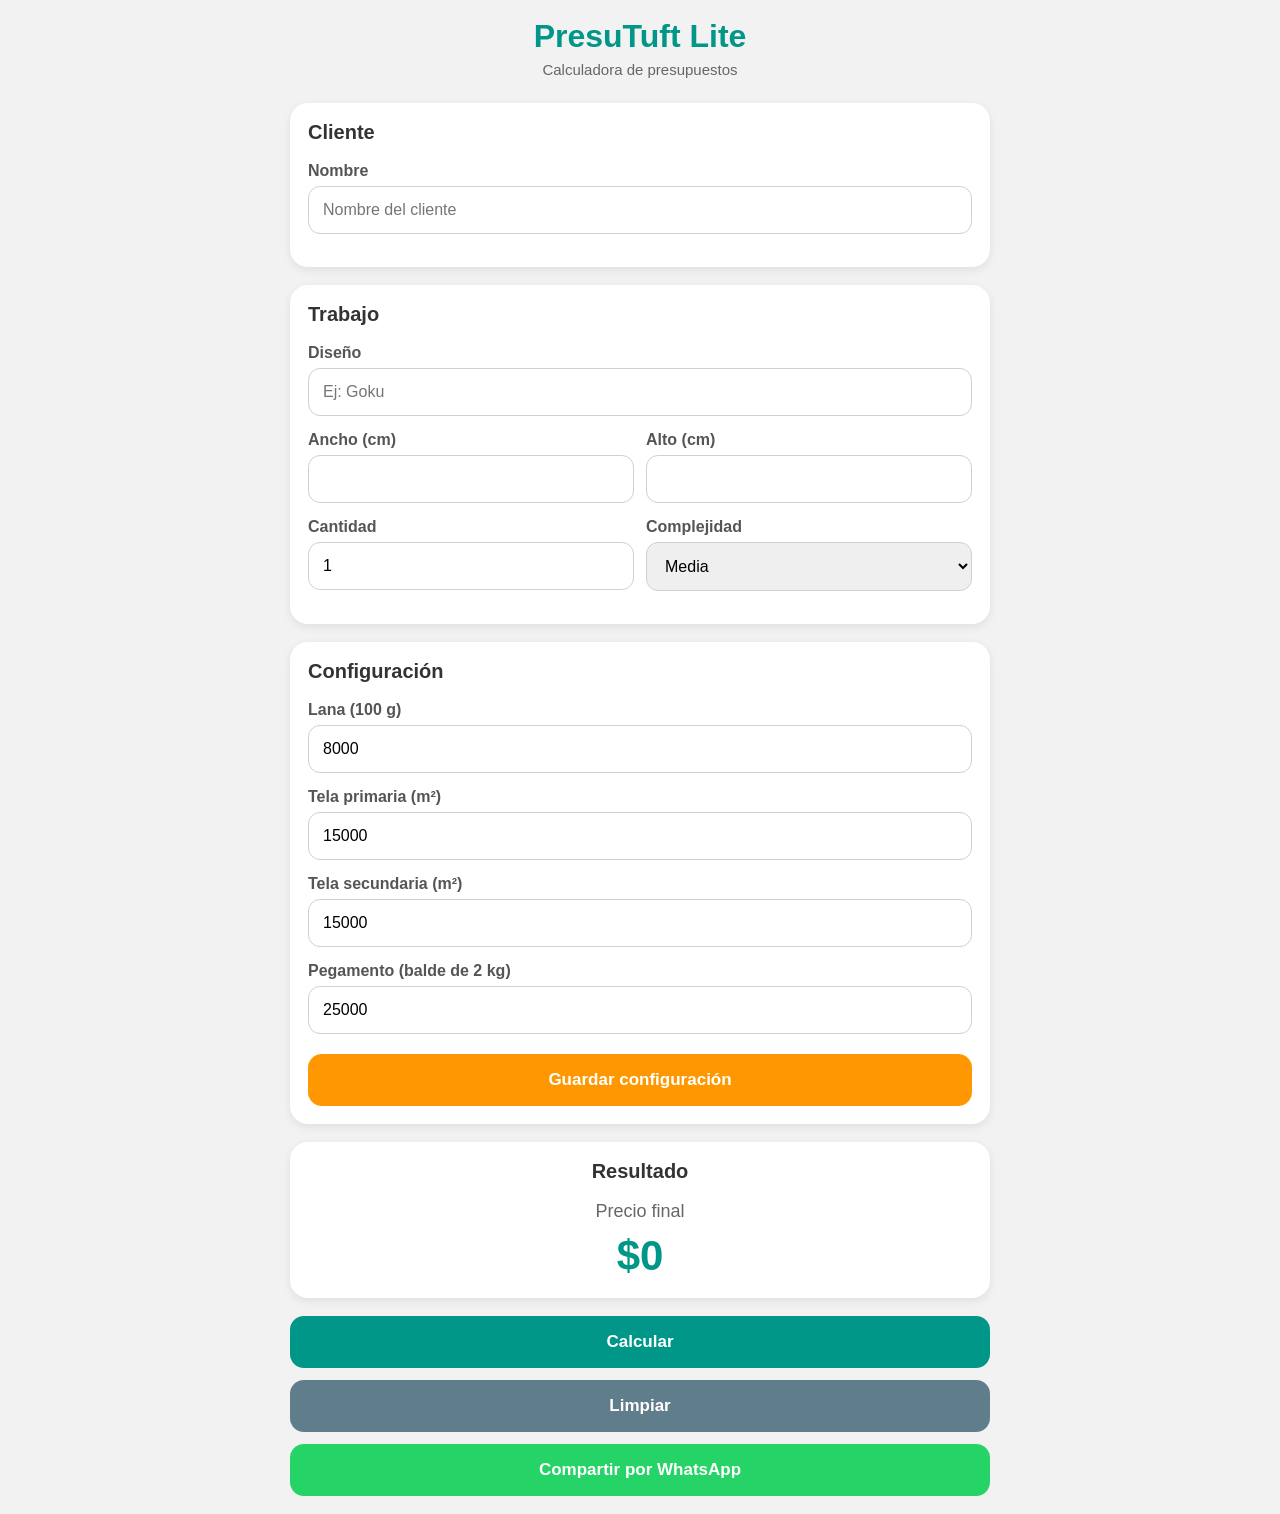
<file: index.html>
<!DOCTYPE html>
<html lang="es">

<head>

<meta charset="UTF-8">

<meta name="viewport" content="width=device-width, initial-scale=1.0">

<title>PresuTuft Lite V1</title>

<link rel="stylesheet" href="02_style.css">

<link rel="manifest" href="manifest.json">

<meta name="theme-color" content="#009688">

<link rel="apple-touch-icon" href="icono-192.png">

</head>

<body>

<div class="container">

<header>

<h1>PresuTuft Lite</h1>

<p>Calculadora de presupuestos</p>

</header>

<section class="card">

<h2>Cliente</h2>

<div class="campo">

<label>Nombre</label>

<input
type="text"
id="cliente"
placeholder="Nombre del cliente">

</div>

</section>

<section class="card">

<h2>Trabajo</h2>

<div class="campo">

<label>Diseño</label>

<input
type="text"
id="diseno"
placeholder="Ej: Goku">

</div>

<div class="fila">

<div class="campo">

<label>Ancho (cm)</label>

<input
type="number"
id="ancho"
min="1">

</div>

<div class="campo">

<label>Alto (cm)</label>

<input
type="number"
id="alto"
min="1">

</div>

</div>

<div class="fila">

<div class="campo">

<label>Cantidad</label>

<input
type="number"
id="cantidad"
value="1"
min="1">

</div>

<div class="campo">

<label>Complejidad</label>

<select id="complejidad">

<option value="simple">Simple</option>

<option value="media" selected>Media</option>

<option value="compleja">Compleja</option>

</select>

</div>

</div>

</section>

<section class="card">

<h2>Configuración</h2>

<div class="campo">

<label>Lana (100 g)</label>

<input
type="number"
id="precioLana"
value="8000">

</div>

<div class="campo">

<label>Tela primaria (m²)</label>

<input
type="number"
id="precioTelaPrimaria"
value="15000">

</div>

<div class="campo">

<label>Tela secundaria (m²)</label>

<input
type="number"
id="precioTelaSecundaria"
value="15000">

</div>

<div class="campo">

<label>Pegamento (balde de 2 kg)</label>

<input
type="number"
id="precioPegamento"
value="25000">

</div>

<button
id="btnGuardarConfiguracion"
type="button">

Guardar configuración

</button>

</section>

<section class="card resultado">

<h2>Resultado</h2>

<div class="precio">

<span>Precio final</span>

<strong id="precioFinal">$0</strong>

</div>

</section>

<section class="acciones">

<button
id="btnCalcular"
type="button">

Calcular

</button>

<button
id="btnLimpiar"
type="button">

Limpiar

</button>

<button
id="btnWhatsapp"
type="button">

Compartir por WhatsApp

</button>

</section>

</div>

<script src="app.js"></script>

<script>

if ("serviceWorker" in navigator) {

    window.addEventListener("load", () => {

        navigator.serviceWorker.register("service-worker.js");

    });

}

</script>

</body>

</html>
</file>
<file: 02_style.css>
/* ===================================================
   PRESUTUFT LITE V1
=================================================== */

*{
    margin:0;
    padding:0;
    box-sizing:border-box;
    font-family:Arial,Helvetica,sans-serif;
}

body{

    background:#f2f2f2;
    color:#222;
    padding:18px;

}

.container{

    max-width:700px;
    margin:auto;

}

header{

    text-align:center;
    margin-bottom:25px;

}

header h1{

    font-size:32px;
    color:#009688;
    margin-bottom:6px;

}

header p{

    color:#666;
    font-size:15px;

}

.card{

    background:#fff;
    border-radius:18px;
    padding:18px;
    margin-bottom:18px;
    box-shadow:0 3px 10px rgba(0,0,0,.08);

}

.card h2{

    margin-bottom:18px;
    color:#333;
    font-size:20px;

}

.campo{

    display:flex;
    flex-direction:column;
    margin-bottom:15px;

}

.campo label{

    font-weight:bold;
    margin-bottom:6px;
    color:#555;

}

.campo input,
.campo select{

    width:100%;
    padding:14px;
    font-size:16px;

    border:1px solid #d0d0d0;
    border-radius:12px;

    outline:none;

}

.campo input:focus,
.campo select:focus{

    border-color:#009688;

}

.fila{

    display:flex;
    gap:12px;

}

.fila .campo{

    flex:1;

}

.resultado{

    text-align:center;

}

.precio{

    display:flex;
    flex-direction:column;
    gap:10px;

}

.precio span{

    font-size:18px;
    color:#666;

}

#precioFinal{

    font-size:42px;
    color:#009688;
    font-weight:bold;

}

.acciones{

    display:flex;
    flex-direction:column;
    gap:12px;

}

button{

    width:100%;

    border:none;

    border-radius:14px;

    padding:16px;

    font-size:17px;

    font-weight:bold;

    cursor:pointer;

    transition:.2s;

}

button:active{

    transform:scale(.98);

}

#btnGuardarConfiguracion{

    background:#FF9800;
    color:#fff;
    margin-top:5px;

}

#btnCalcular{

    background:#009688;
    color:#fff;

}

#btnLimpiar{

    background:#607D8B;
    color:#fff;

}

#btnWhatsapp{

    background:#25D366;
    color:#fff;

}

@media(max-width:600px){

    .fila{

        flex-direction:column;

    }

    header h1{

        font-size:28px;

    }

    #precioFinal{

        font-size:36px;

    }

}
</file>
